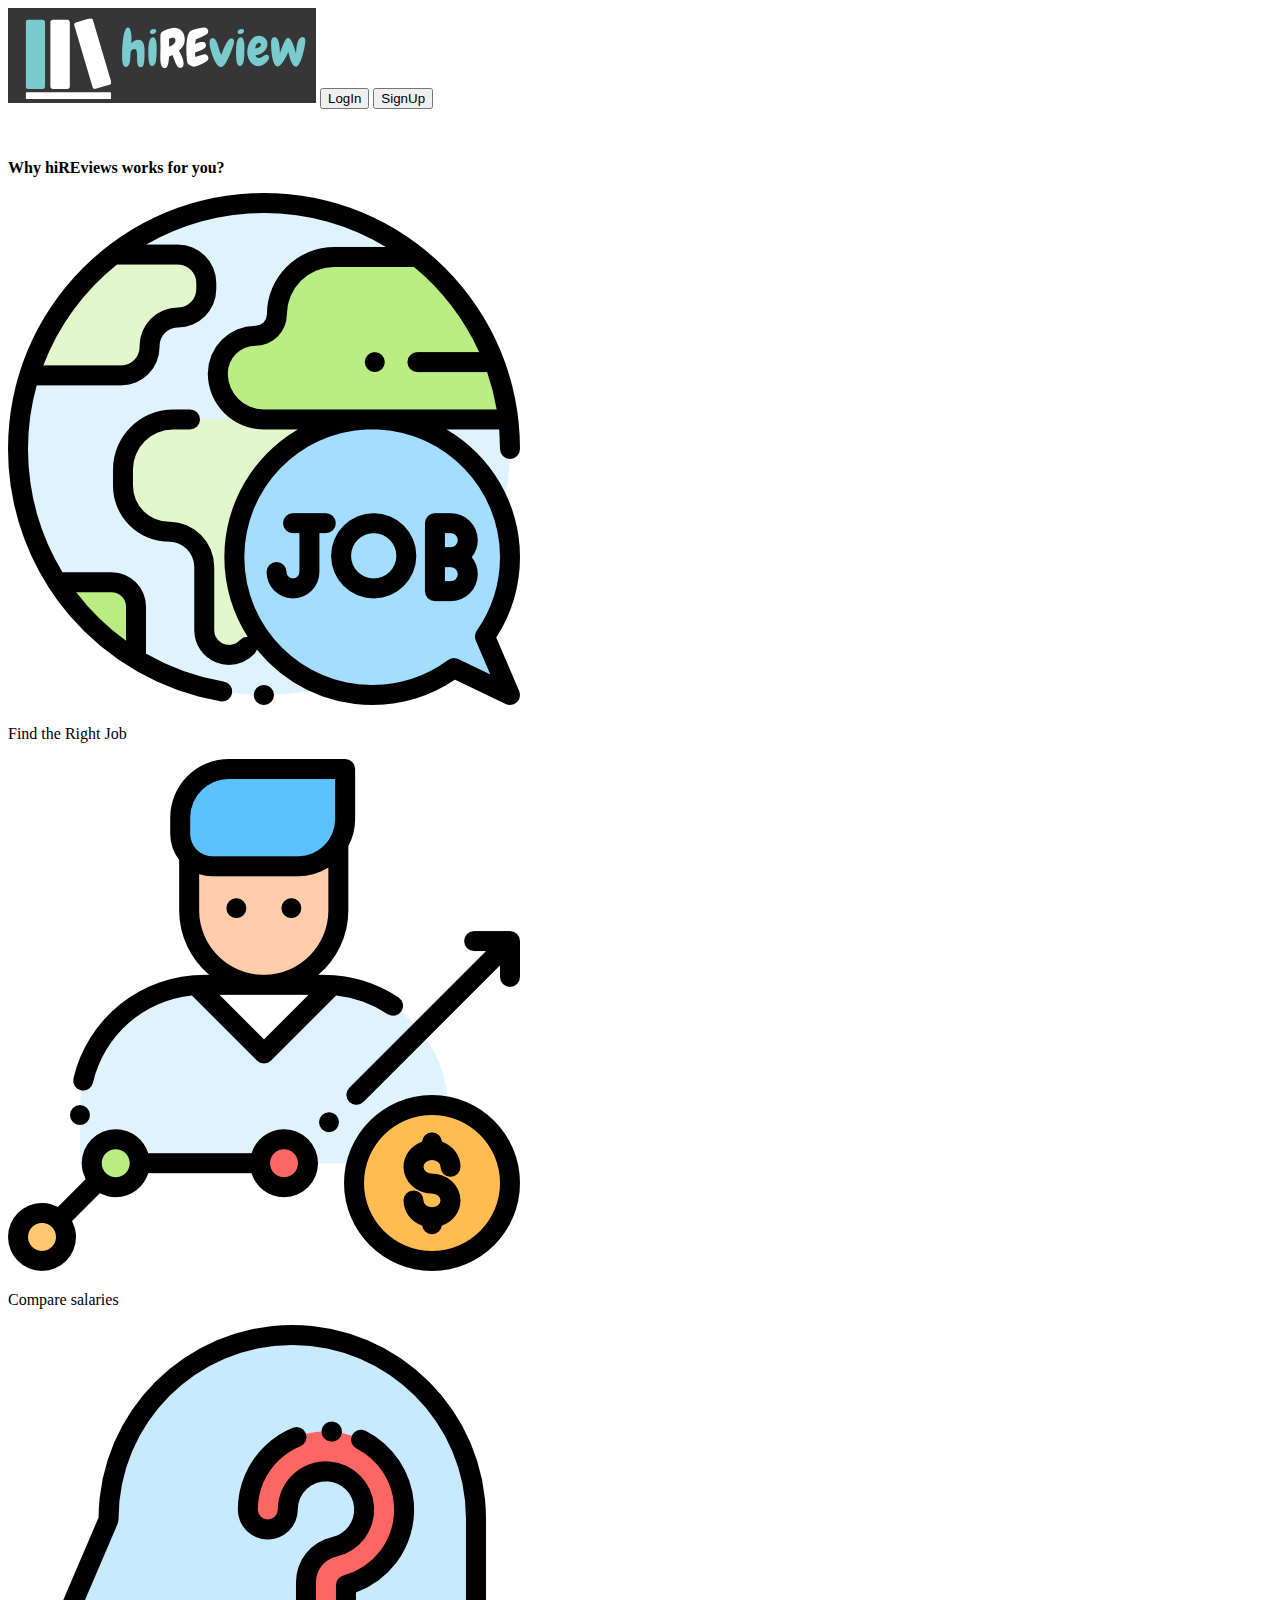
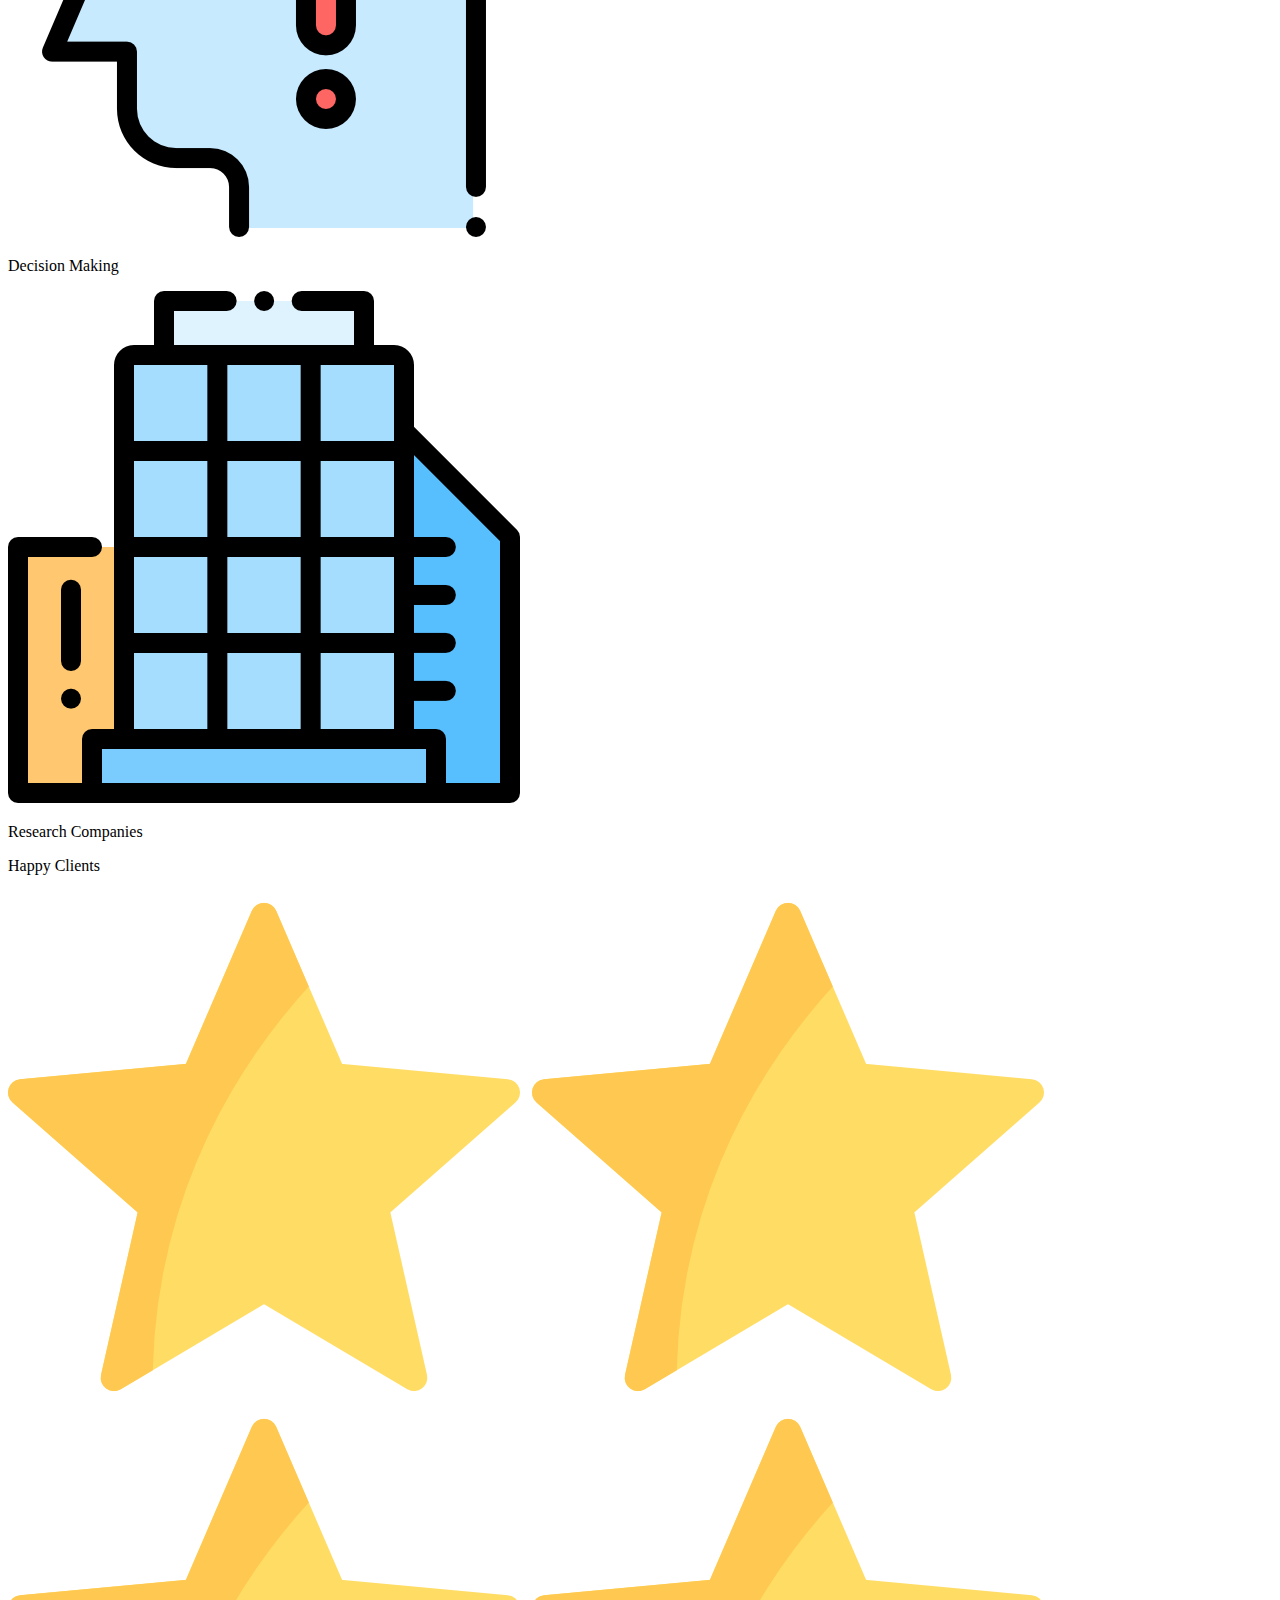
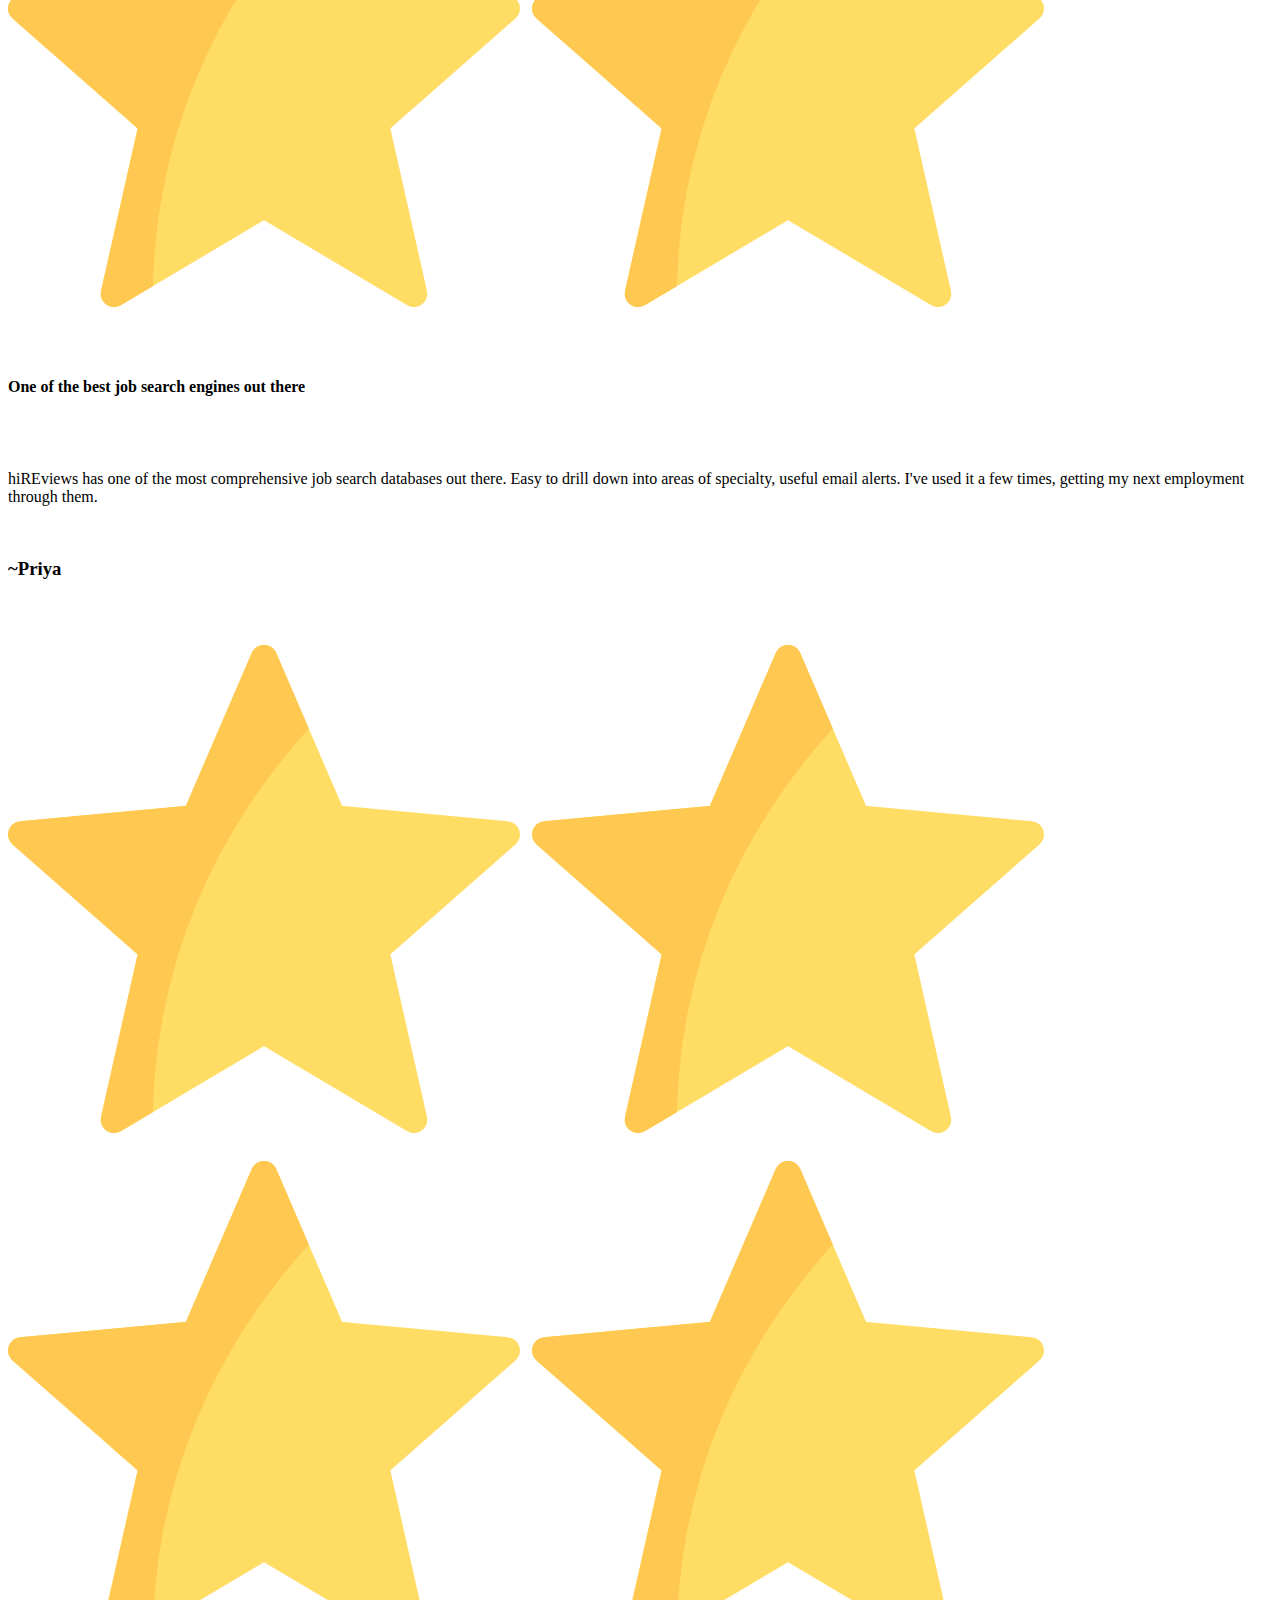
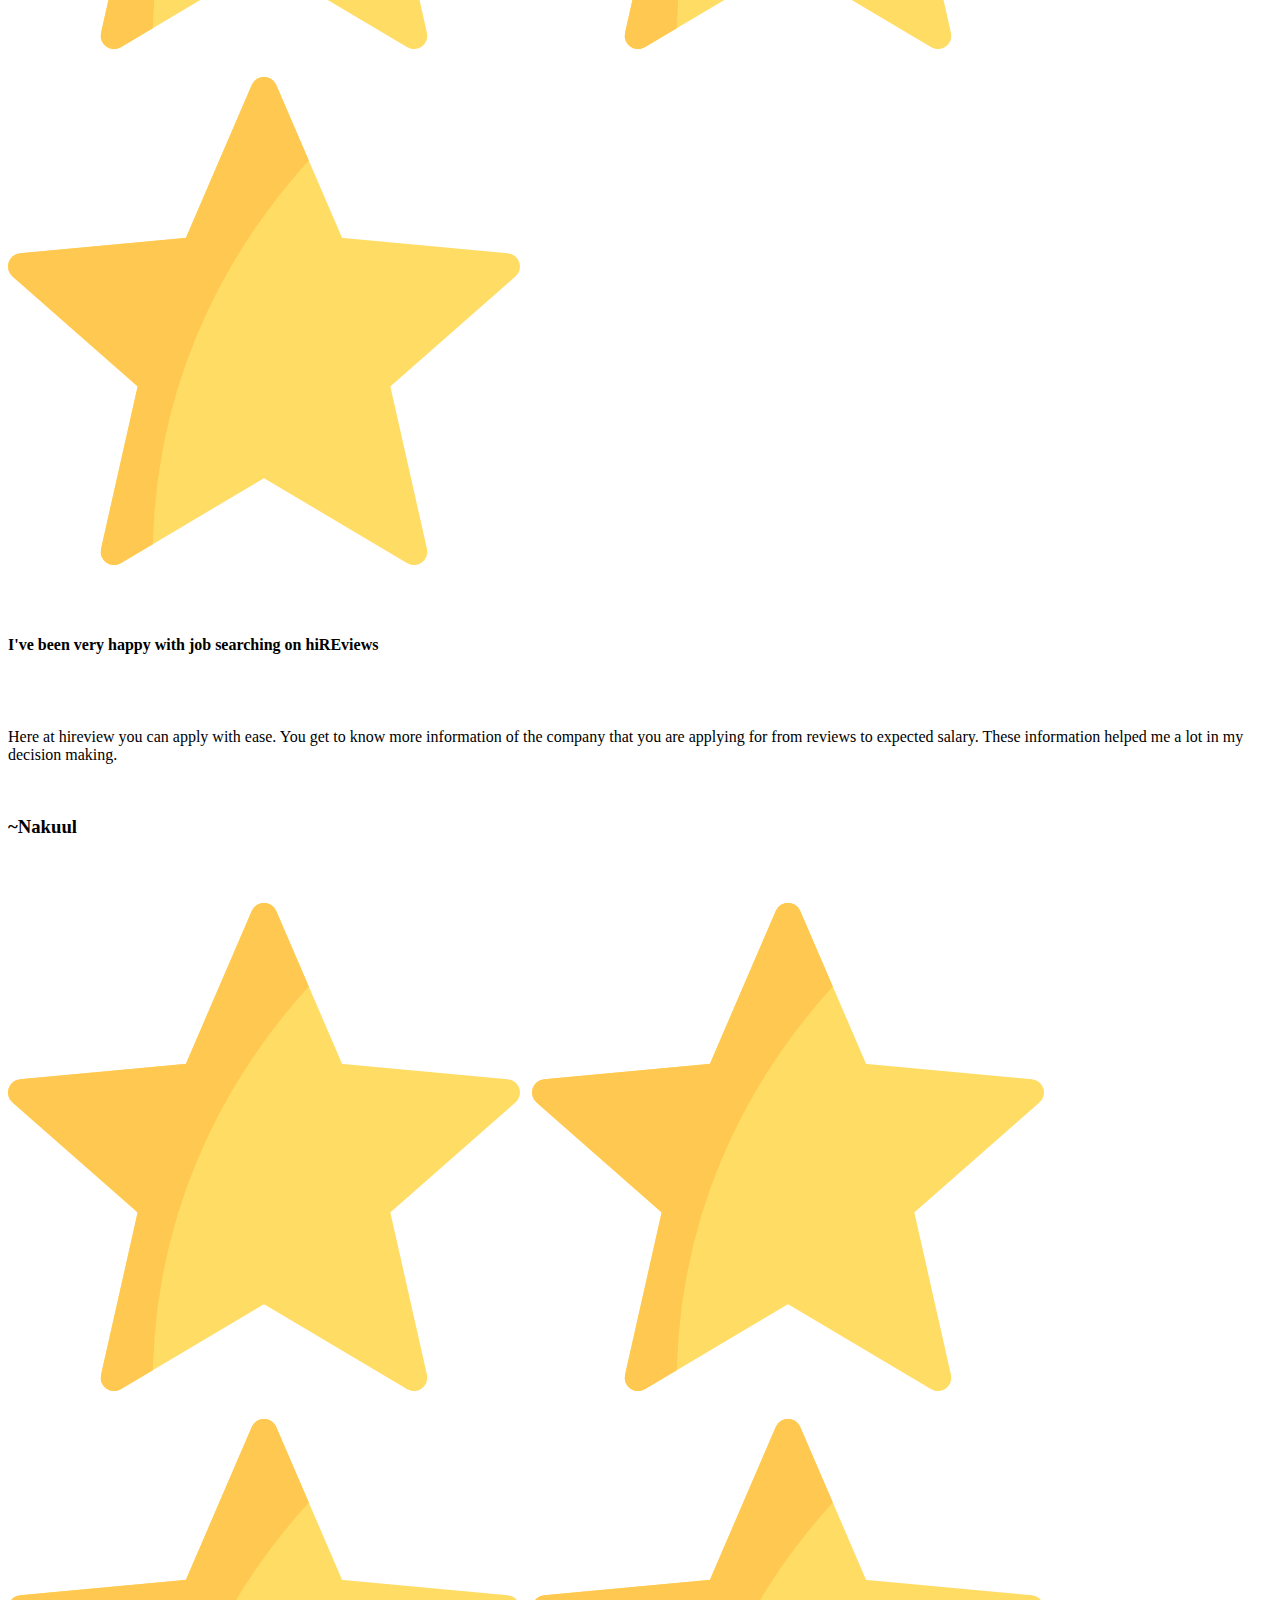
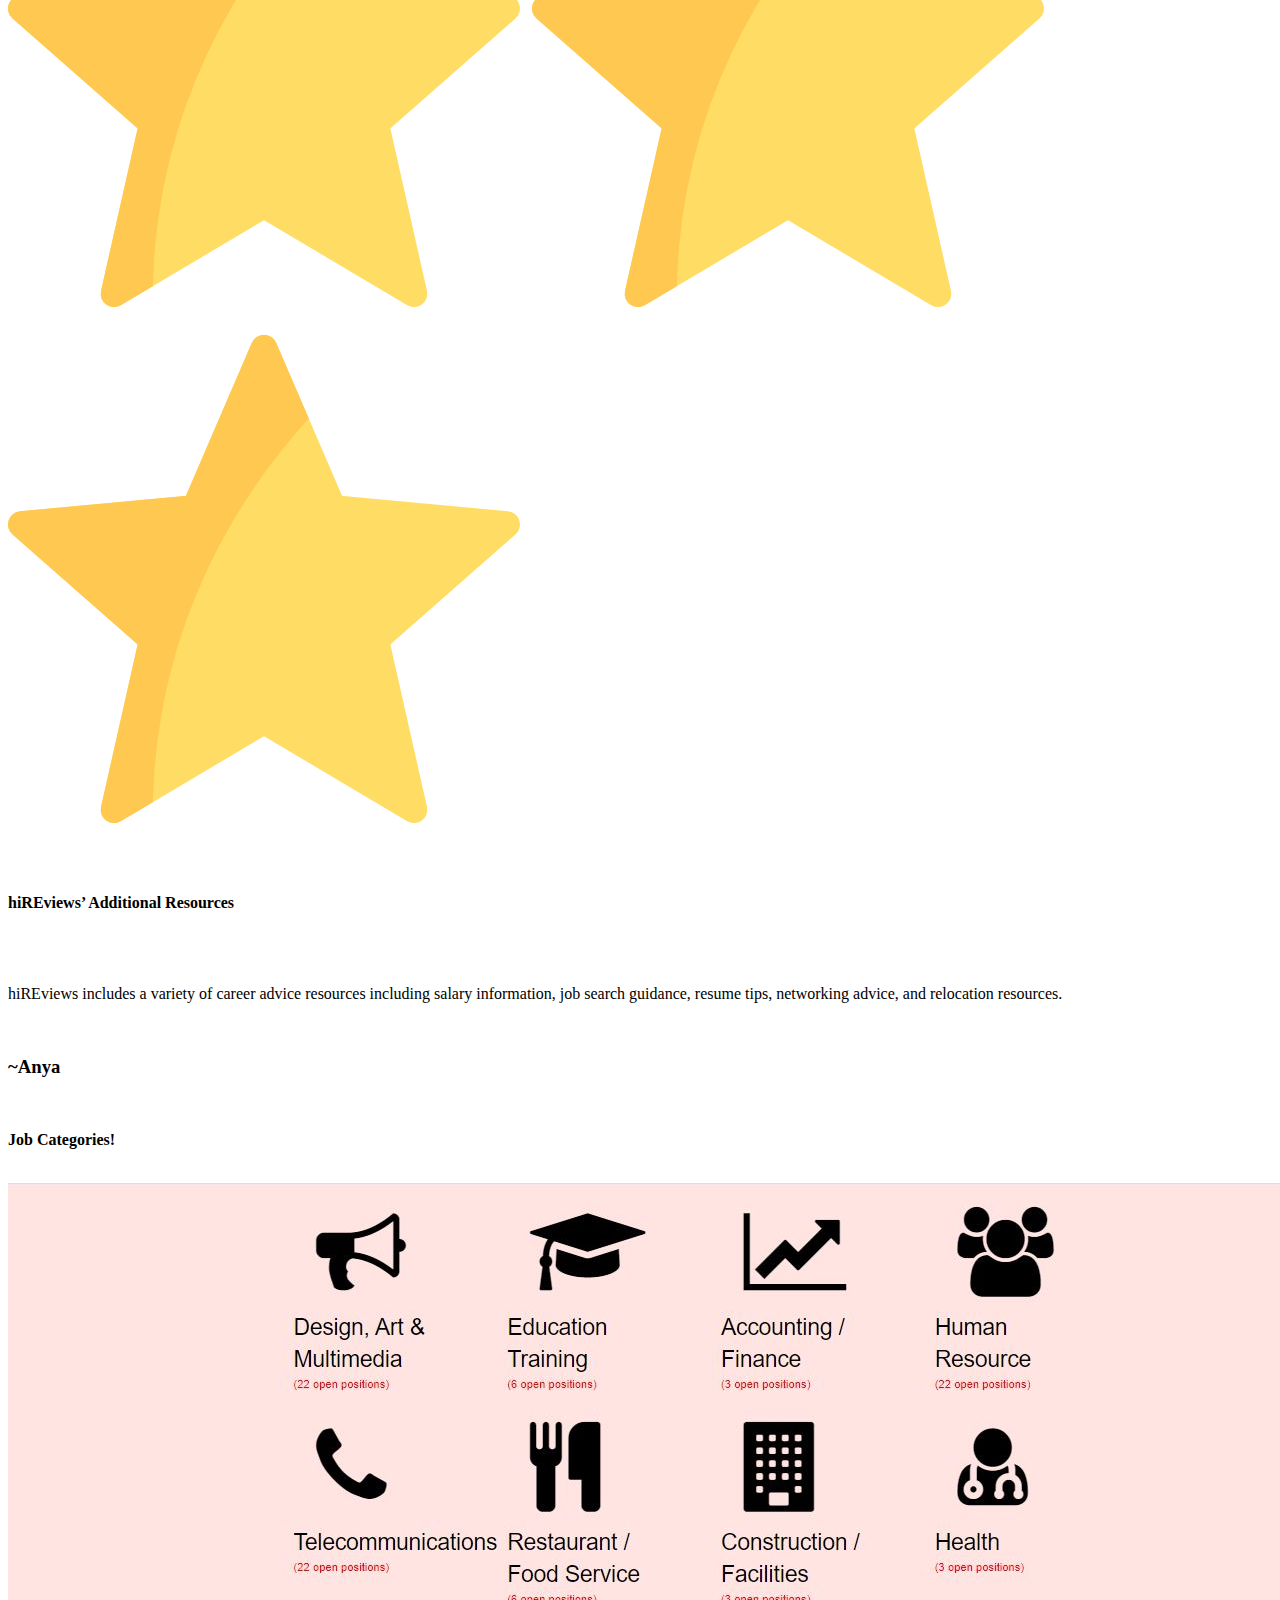
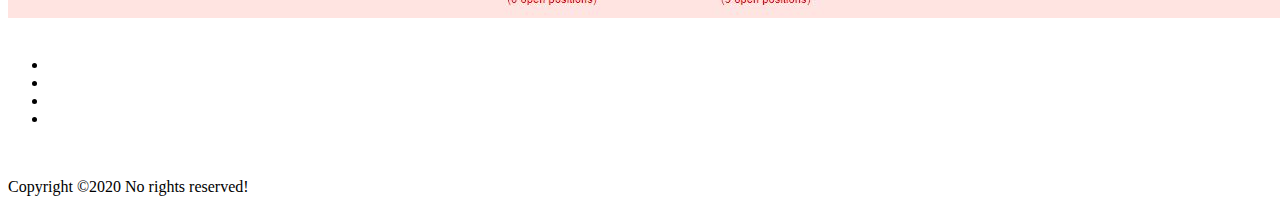
<file: frontend/app/homepage/homepage.component.html>
<!DOCTYPE html>
<html>
    <head>

    </head>

    <body class="eg">

        <!-- navbar -->
         <div class="navbar" >
            <img src="../../assets/images/hiREview1.png" class="imgg" >
            <button type="button" routerLink="/loginn" routerLinkActive="active" class="login " >LogIn</button>
            <button type="button" routerLink="/registration" routerLinkActive="active" class ="signup">SignUp</button>

          </div> 
          
          <!-- navbar ends -->
        
        <section class="first">
            <p class="pfirst"> <br><span id="one"></span></p>
            
        </section>

        <section class="second">
            <p class="psecond"><b>Why hiREviews works for you?</b></p>
            <div class="divsecond1">
                <img src="../../assets/images/023-job-2.png" class="imgsecond">
                <p>Find the Right Job</p>
                <!-- <p id="pdiv">Students practice at their own pace, first<br> filling in gaps in their understanding <br>and then accelerating their learning.</p> -->
            </div>
            <div class="divsecond2">
                <img src="../../assets/images/001-salary-1.png" class="imgsecond">
                <p>Compare salaries</p>
                <!-- <p id="pdiv">Created by experts, Techademics’s library of <br>trusted, standards-aligned practice and lessons <br>covers all the main topics of data structure.<br></p> -->
            </div>
            <div class="divsecond3">
                <img src="../../assets/images/022-thinking.png" class="imgsecond">
                <p>Decision Making</p>
                <!-- <p id="pdiv">Enjoy lifetime access to the <br>content on Techademics’s website.<br> It’s all free for learners</p> -->
            </div>
            <div class="divsecond4">
                <img src="../../assets/images/005-company.png" class="imgsecond">
                <p>Research Companies</p>
                <!-- <p id="pdiv">Enjoy lifetime access to the <br>content on Techademics’s website.<br> It’s all free for learners</p> -->
            </div>
            
        </section>
        
        
        
        <section class="third">
            <p class="psecond1">Happy Clients</p>
            <div class="divthird1">
              
                <p class="center">
                <img src="../../assets/images/star.png" class="imgthird"> &nbsp;
                 <img src="../../assets/images/star.png" class="imgthird">  &nbsp;
                <img src="../../assets/images/star.png" class="imgthird"> &nbsp;
                <img src="../../assets/images/star.png" class="imgthird">
                </p>

                <br>

                <h4><b>One of the best job search engines out there</b></h4><br><br>
                <p id="#prev">hiREviews has one of the most comprehensive job search databases out there. 
                    Easy to drill down into areas of specialty, useful email alerts. 
                    I've used it a few times, getting my next employment through them.</p><br>
                    <h3><b>~Priya</b></h3><br>
                    
                </div>
                
                <div class="divthird2">
                    
                <p class="center">
                    <img src="../../assets/images/star.png" class="imgthird"> &nbsp;
                    <img src="../../assets/images/star.png" class="imgthird">  &nbsp;
                    <img src="../../assets/images/star.png" class="imgthird"> &nbsp;
                    <img src="../../assets/images/star.png" class="imgthird">&nbsp;&nbsp;
                    <img src="../../assets/images/star.png" class="imgthird">&nbsp;
                    </p>
                    <br>
                    <h4><b>I've been very happy with job searching on hiREviews</b></h4><br><br>
                    <p id="#prev">Here at hireview you can apply with ease. You get to know more information of the company that you are applying for 
                        from reviews to expected salary.
                        These information helped me a lot in my decision making.</p><br>
                        <h3><b>~Nakuul</b></h3><br>
                        <!-- <h6>Mumbai</h6> -->
                        <!-- <img src="../../assets/images/s.jpg" class="imgthird"> -->
                    </div>
                    

                    <div class="divthird3">
                        <p class="center">
                            <img src="../../assets/images/star.png" class="imgthird"> &nbsp;
                            <img src="../../assets/images/star.png" class="imgthird">  &nbsp;
                            <img src="../../assets/images/star.png" class="imgthird"> &nbsp;
                            <img src="../../assets/images/star.png" class="imgthird">&nbsp;&nbsp;
                            <img src="../../assets/images/star.png" class="imgthird">&nbsp;<br>
                            </p>
                            <br>
                            <h4><b>hiREviews’ Additional Resources</b></h4><br><br>
                        <p id="#prev">hiREviews includes a variety of career advice resources including salary information,
                             job search guidance, resume tips, networking advice, and relocation resources. </p><br>
                            <h3><b>~Anya</b></h3><br>
                        </div>
                        
        </section>
    
        
    <!-- job categories -->
 
        <div class="yh1">
            <p class="psecond"><b>Job Categories!</b></p>
            <br>
            <div class="yh">
                <img src="../../assets/images/jobcategories.JPG" class="img1" >
            </div>
        </div>
        
    <div class="footer-main-div">
        <!-- <p>Contact Us on</p> -->
        <div class="footer-social-icons">
          <ul>
              <br>
            <!-- <li><a href="https://github.com/dikshagupta27" target="_blank"><i class="fa fa-github"></i></a></li> -->
            <li><a href="https://www.facebook.com/" target="_blank"><i class="fa fa-facebook"></i></a></li>
            <li><a href="https://twitter.com/" target="_blank"><i class="fa fa-twitter"></i></a></li>
            <li><a href="https://www.instagram.com" target="_blank"><i class="fa fa-instagram"></i></a></li>
            <li><a href="https://github.com/Lipakshi-Arora" target="_blank"><i class="fa fa-linkedin"></i></a></li>
          </ul>
          <br>
          <p class="copywrite">
            Copyright ©2020 No rights reserved!
          </p>
        </div>
        
      
      </div>
      

        
       
    </body>
</html>
</file>
